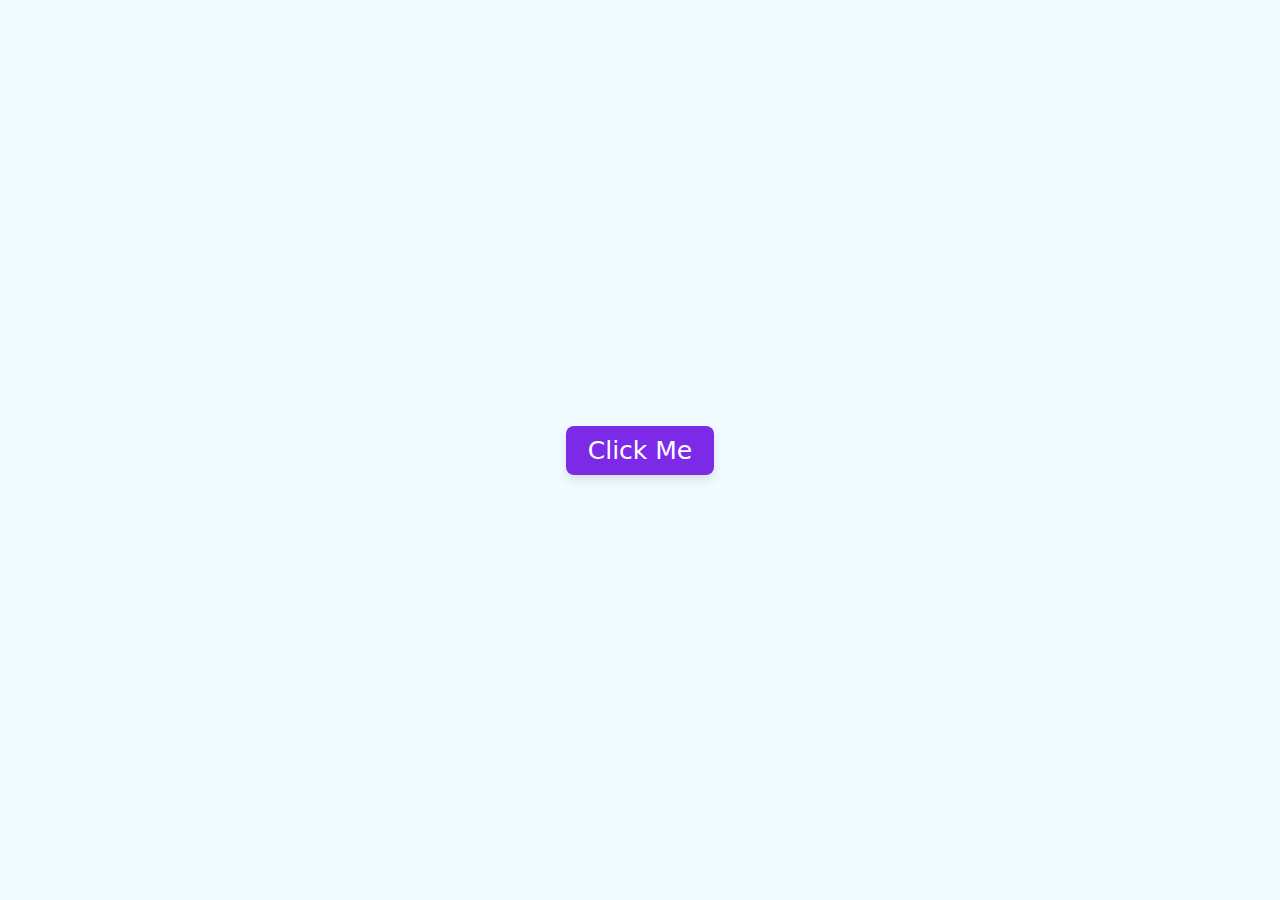
<file: button3/index.html>
<!DOCTYPE html>
<html lang="en">
<head>
    <meta charset="UTF-8">
    <meta name="viewport" content="width=device-width, initial-scale=1.0">
    <title>Button 3</title>
    <link rel="stylesheet" href="style.css">
</head>
<body>
    <button class="button">Click Me</button>
</body>
</html>
</file>
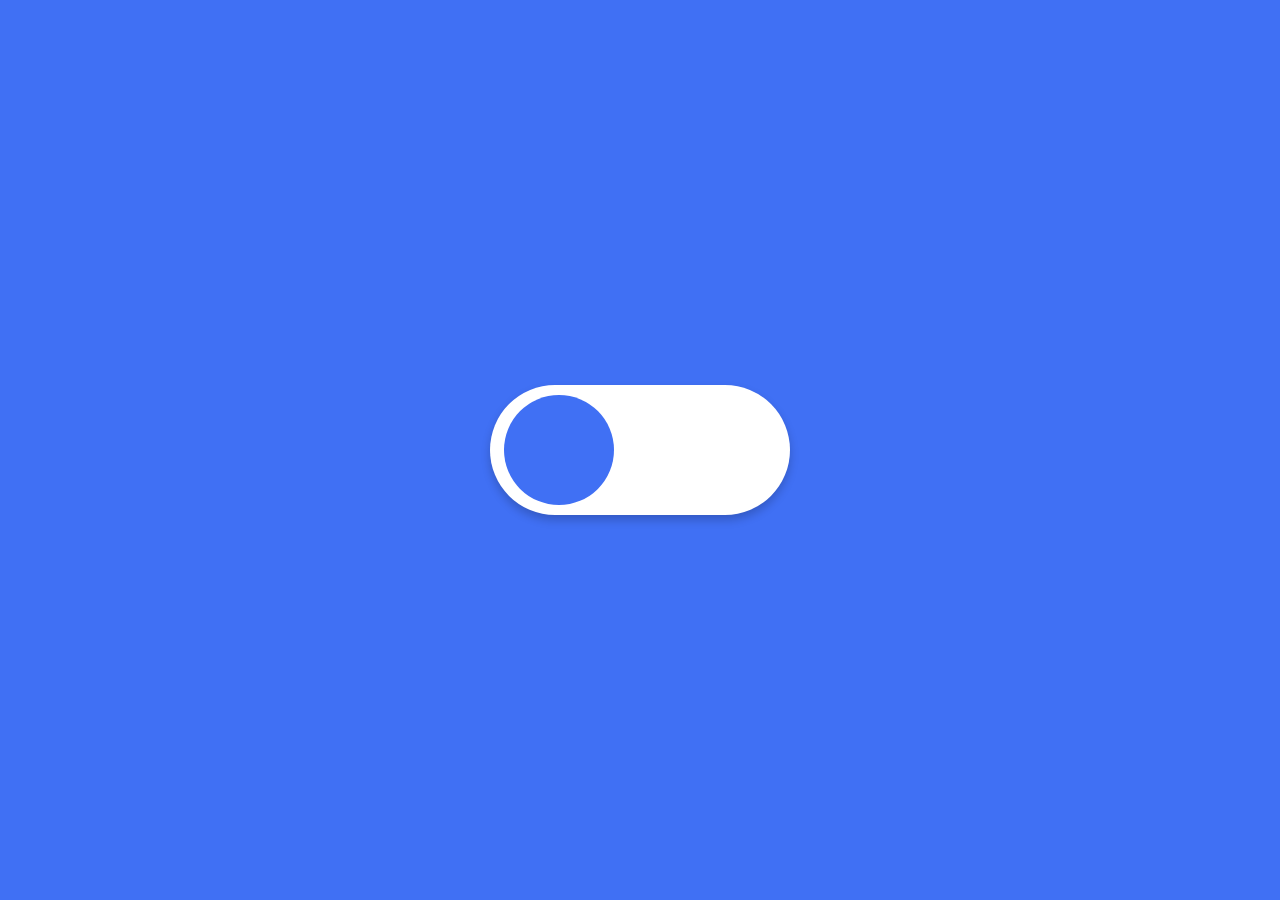
<file: button4/index.html>
<!DOCTYPE html>
<html lang="en">
<head>
    <meta charset="UTF-8">
    <meta name="viewport" content="width=device-width, initial-scale=1.0">
    <title>Button 4</title>
    <link rel="stylesheet" href="style.css">
</head>
<body>
    <div class="toggle"></div>

    <script>
        const body = document.querySelector("body")
        toggle = document.querySelector(".toggle")

        let getMode = localStorage.getItem("mode")
       
        if(getMode && getMode === "dark"){
            body.classList.add("dark")
            toggle.classList.add("active")
        }

        toggle.addEventListener("click",()=>{
            body.classList.toggle("dark")
            if(body.classList.contains("dark")){
                return localStorage.setItem("mode","light")
            }
            localStorage.setItem("mode","dark")
        })

        toggle.addEventListener("click",()=> toggle.classList.toggle("active"))
    </script>
</body>
</html>
</file>
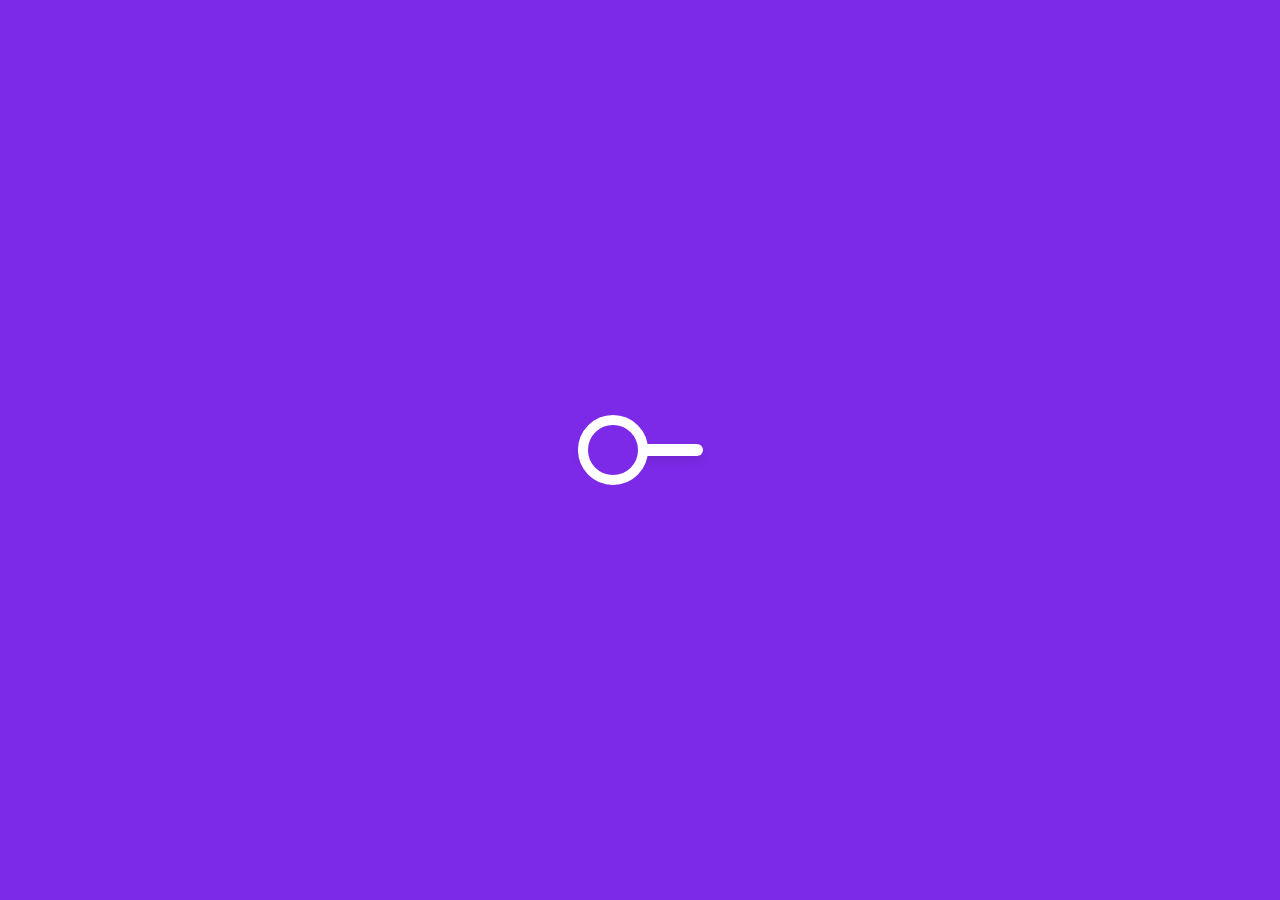
<file: button5/index.html>
<!DOCTYPE html>
<html lang="en">
<head>
    <meta charset="UTF-8">
    <meta name="viewport" content="width=device-width, initial-scale=1.0">
    <title>Button 5</title>
    <link rel="stylesheet" href="style.css">
</head>
<body>
    <div class="toggle"></div>

    <!-- js -->
    <script>
        const toggleBtn = document.querySelector(".toggle")
        
        toggleBtn.addEventListener("click",()=> toggleBtn.classList.toggle("active"))
    </script>

</body>
</html>
</file>
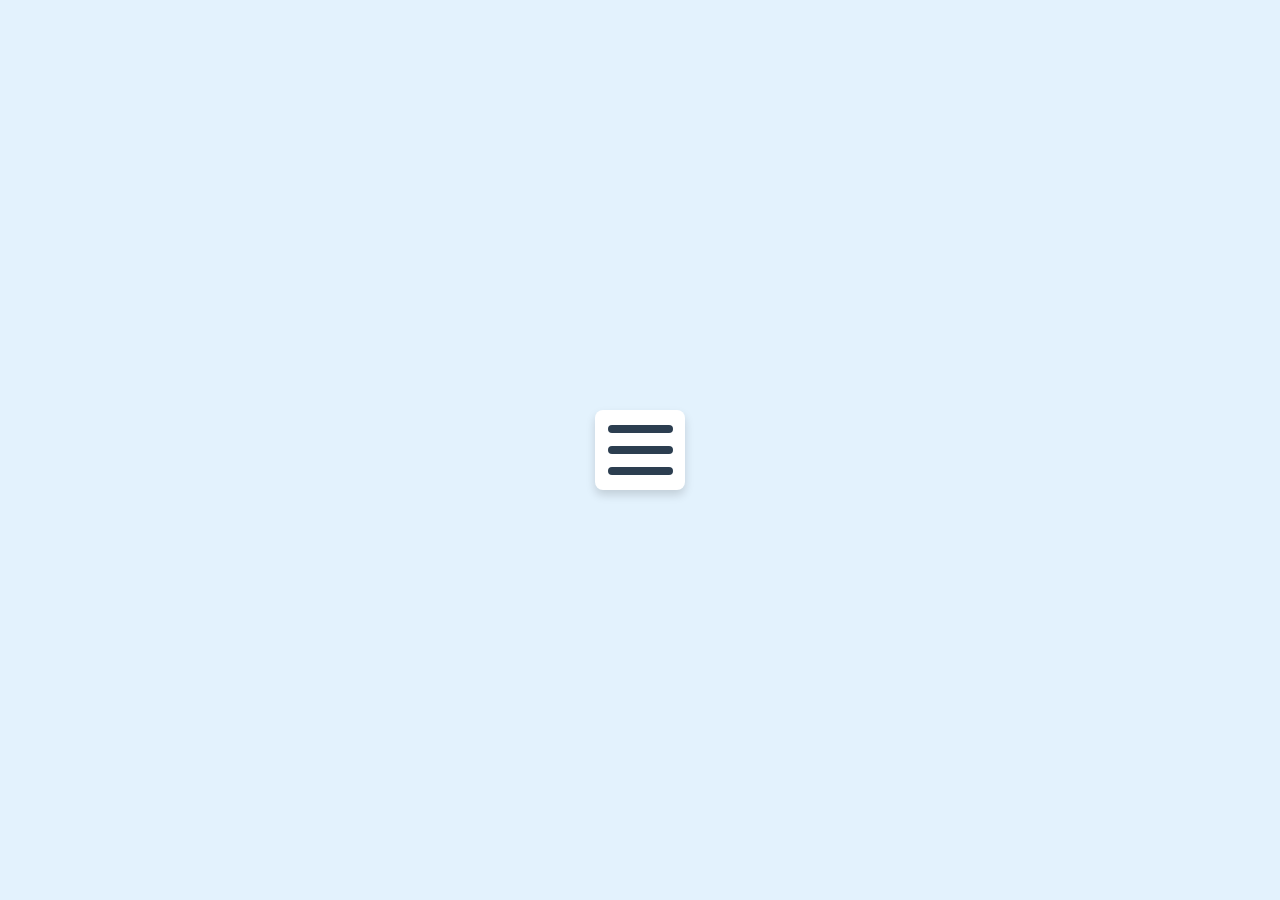
<file: button6/index.html>
<!DOCTYPE html>
<html lang="en">
<head>
    <meta charset="UTF-8">
    <meta name="viewport" content="width=device-width, initial-scale=1.0">
    <link rel="stylesheet" href="style.css">
    <title>Button 6</title>
    
</head>
<body>
    <div class="container">
        <div class="menu">
            <div class="line one"></div>
            <div class="line two"></div>
            <div class="line three"></div>
        </div>
    </div>

    <script>
        let hamMenu = document.querySelector(".container")
        hamMenu.addEventListener("click", ()=>{
            hamMenu.classList.toggle("active")
        })
    </script>

</body>
</html>
</file>
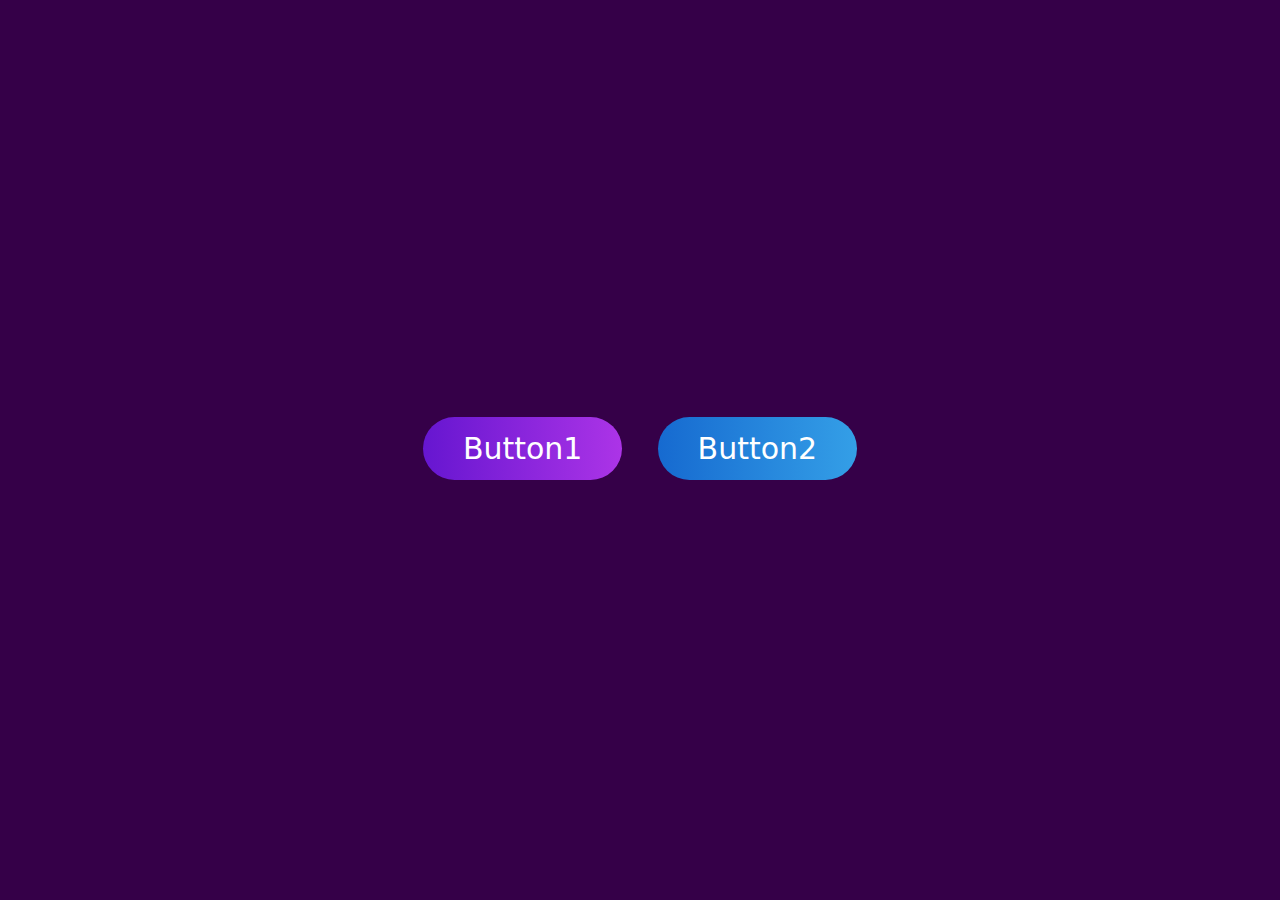
<file: button7/index.html>
<!DOCTYPE html>
<html lang="en">
<head>
    <meta charset="UTF-8">
    <meta name="viewport" content="width=device-width, initial-scale=1.0">
    <title>Button 7</title>
    <link rel="stylesheet" href="style.css">
</head>
<body>
    <div class="buttons">
        <a class="button" href="">Button1</a>
        
        <a class="button two" href="">Button2</a>
    </div>

    <script src="script.js"></script>
</body>
</html>
</file>
<file: button3/style.css>
*{
    padding: 0;
    margin: 0;
    box-sizing: border-box;
    font-family: system-ui, -apple-system, BlinkMacSystemFont, 'Segoe UI', Roboto, Oxygen, Ubuntu, Cantarell, 'Open Sans', 'Helvetica Neue', sans-serif;
}
body,html{
    width: 100%;
    height: 100%;
}
body{
    height: 100vh;
    display: flex;
    align-items: center;
    justify-content: center;
    background: #f0faff;
}
.button{
    position: relative;
    padding: 10px 22px;
    background: #7d2ae8;
    border-radius: 6pt;
    color: white;
    border: none;
    font-size: 25px;
    font-weight: 400;
    cursor: pointer;
    transition: transform .2s ease;
    box-shadow: 0 5px 10px rgba(0,0,0,.1);
}
.button:active{
    transform: scale(0.96);
}
.button::before, .button::after{
    content: "";
    position: absolute;
    left: 50%;
    transform: translate(-50%,0);
    height: 100%;
    width: 150%;
    background-repeat: no-repeat;
    z-index: -1;
}
.button.animate::before{
    top: -70%;
    background-image: radial-gradient(circle,#7d2ae8 20%, transparent 20.5%),radial-gradient(circle, transparent 20%,#7d2ae8 20.5%,transparent 26%),radial-gradient(circle,#7d2ae8 20%, transparent 20.5%),radial-gradient(circle, transparent 10%,#7d2ae8 15.5%,transparent 20%),
    radial-gradient(circle,#7d2ae8 20%, transparent 20.5%),
    radial-gradient(circle,#7d2ae8 20%, transparent 20.5%),
    radial-gradient(circle,#7d2ae8 20%, transparent 20.5%),
    radial-gradient(circle,#7d2ae8 20%, transparent 20.5%);
    background-size: 10% 10%,20% 20%, 15% 20%,20% 20%,18% 18%, 10% 10%, 15% 15%, 18% 18% ;
    background-position: 5% 90%,10% 90%,10% 90%,15% 90%, 25% 90%,25% 90%,40% 90%,55% 90%,70% 90%;
    animation: topBubbles .6s ease-in-out infinite;
}
@keyframes topBubbles{
    50%{
        background-position: 0% 80%,0% 20%,10% 40%,20% 0%, 30% 30%,22% 50%,50% 50%,65% 20%,90% 30%;
    }
    100%{
        background-position: 0% 70%,0% 10%,10% 30%,20% -10%, 30% 20%,22% 40%,50% 40%,65% 10%,90% 20%;
        background-size: 0% 0%,0% 0%, 0% 0%,0% 0%,0% 0%, 0% 0%, 0% 0%, 0% 0% ;
    }
}
.button.animate::after{
    bottom: -70%;
    left: -100%;
    rotate: 180deg;
    background-image: radial-gradient(circle,#7d2ae8 20%, transparent 20.5%),radial-gradient(circle, transparent 20%,#7d2ae8 20.5%,transparent 26%),radial-gradient(circle,#7d2ae8 20%, transparent 20.5%),radial-gradient(circle, transparent 10%,#7d2ae8 15.5%,transparent 20%),
    radial-gradient(circle,#7d2ae8 20%, transparent 20.5%),
    radial-gradient(circle,#7d2ae8 20%, transparent 20.5%),
    radial-gradient(circle,#7d2ae8 20%, transparent 20.5%),
    radial-gradient(circle,#7d2ae8 20%, transparent 20.5%);
    background-size: 10% 10%,20% 20%, 15% 20%,20% 20%,18% 18%, 10% 10%, 15% 15%, 18% 18% ;
    background-position: 5% 90%,10% 90%,10% 90%,15% 90%, 25% 90%,25% 90%,40% 90%,55% 90%,70% 90%;
    animation: topBubbles .6s ease-in-out infinite;
}
</file>
<file: button4/style.css>
*{
    margin: 0;
    padding: 0;
    box-sizing: border-box;
}
body{
    height: 100vh;
    display: flex;
    align-items: center;
    justify-content: center;
    background-color: #4070f4;
    transition: all .3s ease-in-out;
}
body.dark{
    background: #18191a;
}
.toggle{
    position: relative;
    height: 130px;
    width: 300px;
    border-radius: 50pt;
    background-color: white;
    box-shadow: 0 5px 10px rgba(0, 0, 0, .2);
    cursor: pointer;
}
.toggle::before{
    content: "";
    position: absolute;
    height: 110px;
    width: 110px;
    background: #4070f4;
    border-radius: 50%;
    top: 50%;
    left: 14px;
    transform: translate(0,-50%);
    transition: all .3s ease-in-out;
}
.toggle.active::before{
    background: #18191a;
    left: calc(100% - 110px - 14px);
}
</file>
<file: button5/style.css>
*{
    padding: 0;
    margin: 0;
    box-sizing: border-box;
}
body,html{
    height: 100%;
    width: 100%;
}
body{
    background-color: #7d2ae8;
    display: flex;
    align-items: center;
    justify-content: center;
}
.toggle{
    position: relative;
    height: 12px;
    width: 125px;
    border-radius: 25pt;
    background-color:white;
    cursor: pointer;
    box-shadow: 0 5px 10px rgba(0, 0, 0, .1);
}
.toggle::before{
    content: "";
    position: absolute;
    top: 50%;
    transform: translate(0,-50%);
    height: 50px;
    width: 50px;
    background-color: #7d2ae8;
    border: 10px solid white;
    border-radius: 50%;
    
}
.toggle.active::before{
    left: calc(100% - 70px);
    
}
</file>
<file: button6/style.css>
*{
    padding: 0;
    margin: 0;
    box-sizing: border-box;
}
html,body{
    width: 100%;
    height: 100%;
    background-color: #e3f2fd;
}
.container{
    height: 80px;
    position: absolute;
    width: 90px;
    left: 50%;
    top: 50%;
    transform: translate(-50%,-50%);
    border-radius: 6pt;
    background: #fff;
    box-shadow: 0 5px 10px rgba(0, 0, 0, 0.15);
    display: flex;
    justify-content: center;
    align-items: center;
    cursor: pointer;
}
.container .menu{
    position: relative;
    height: 100%;
    width: 65px;
     display: flex;
    justify-content: center;
    align-items: center;
}
.menu .line{
    position: absolute;
    height: 8px;
    border-radius: 6pt;
    background-color: #2c3e50;
    width: 100%;
}
.menu .line.one{
    top: 15px;
}
.menu .line.three{
    bottom: 15px;
}
</file>
<file: button7/style.css>
*{
    padding: 0;
    margin: 0;
    box-sizing: border-box;
    font-family: system-ui, -apple-system, BlinkMacSystemFont, 'Segoe UI', Roboto, Oxygen, Ubuntu, Cantarell, 'Open Sans', 'Helvetica Neue', sans-serif;
}
html,body{
    width: 100%;
    height: 100%;
}
body{
    display: flex;
    align-items: center;
    justify-content: center;
    background: #350048;
}
.buttons .button{
    position: relative;
    color: white;
    padding: 14px 40px;
    background: linear-gradient(90deg, #6616d0, #ac34e7);
    border-radius: 45pt;
    margin: 0 15px;
    font-size: 30px;
    font-weight: 400;
    text-decoration: none;
    overflow: hidden;
    display: inline-block;
}
.button.two{
    background: linear-gradient(90deg, #166ad0, #349fe7);
}
.buttons .button .overlay{
    position: absolute;
    height: 400px;
    width: 400px;
    background: #fff;
    top: 0;
    border-radius: 50%;
    left: 0;
    transform: translate(-50%,-50%);
    opacity: .5;
    animation: blink .5s ease-out infinite;
}
@keyframes blink{
    0%{
        height: 0;
        width: 0;
        opacity: .6;
    }
    100%{
        height: 400px;
    width: 400px;
    opacity: 0;
    }
}
</file>
